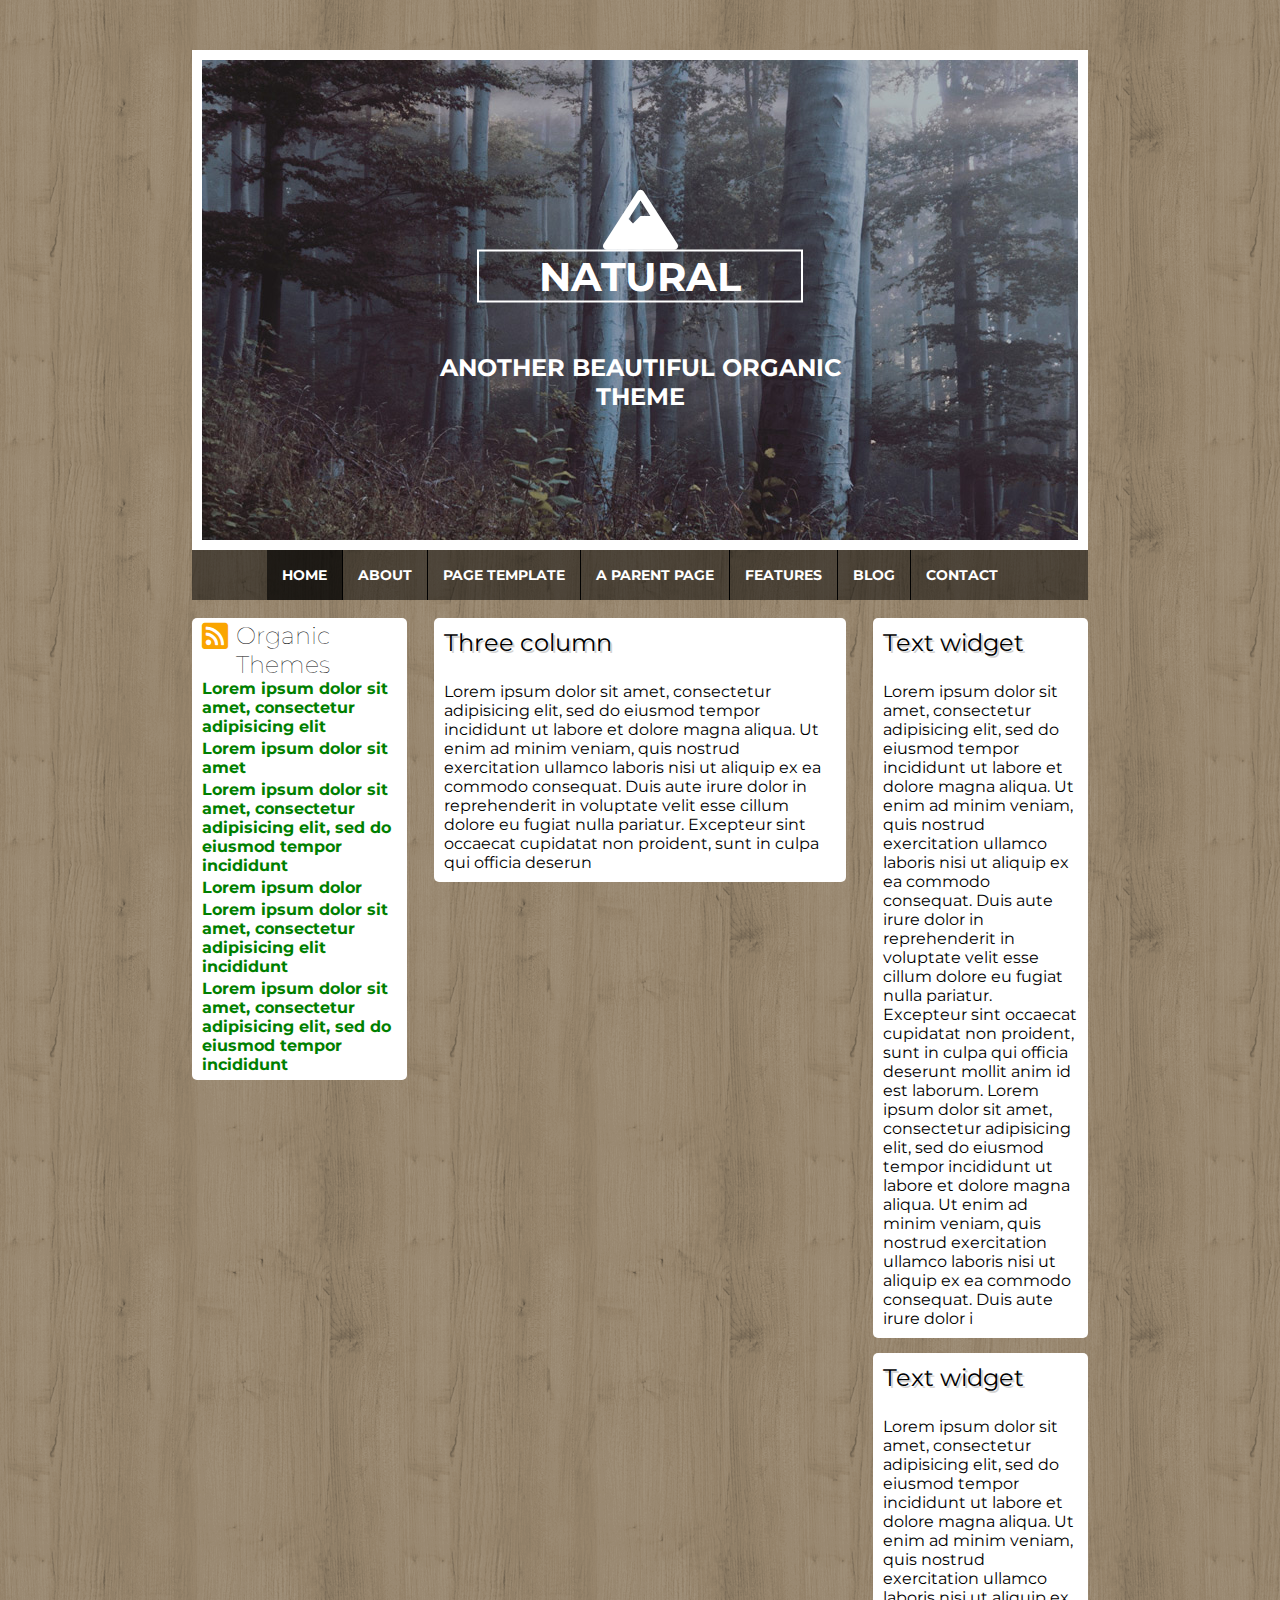
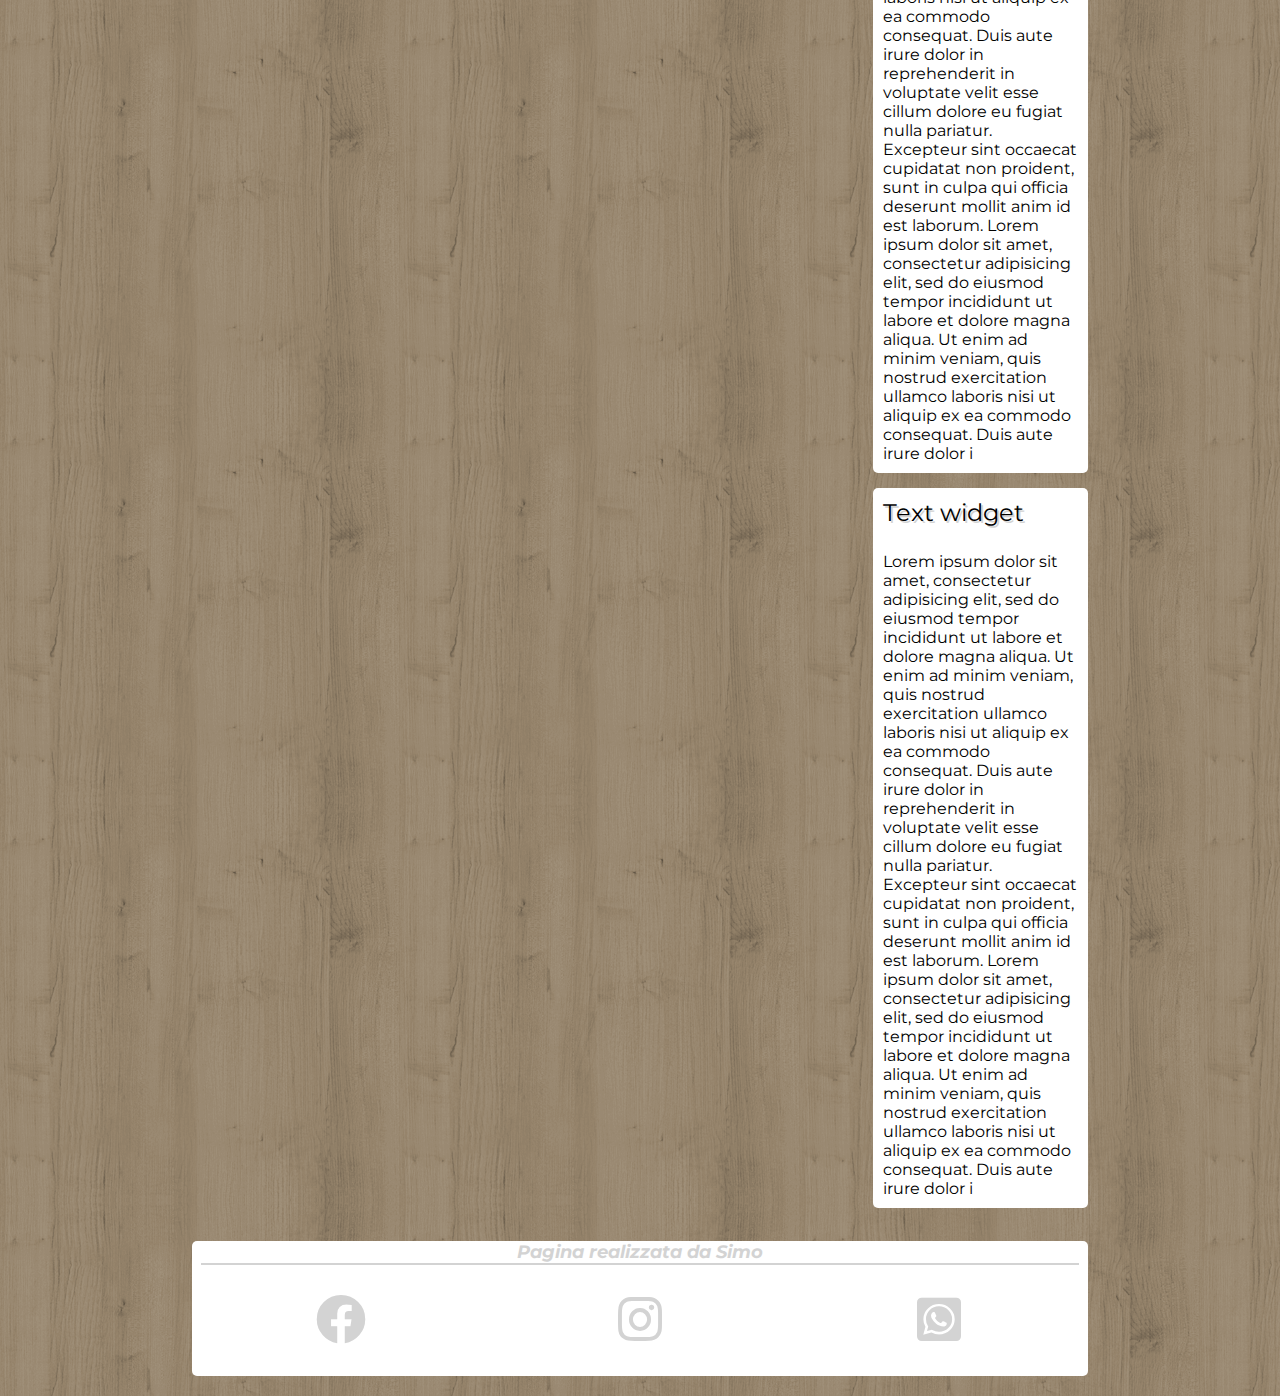
<file: index.html>
<!DOCTYPE html>
<html lang="en" dir="ltr">
  <head>
    <meta charset="utf-8">
    <link rel="stylesheet" href="https://cdnjs.cloudflare.com/ajax/libs/font-awesome/5.11.2/css/all.css">
    <link href="https://fonts.googleapis.com/css?family=Montserrat:400,700&display=swap" rel="stylesheet">
    <link rel="stylesheet" href="css/style.css">
    <title>Struttura wp</title>
  </head>
  <body>
      <div class="container">

        <!-- testata -->
      <header>
        <div class="header-top">
          <div class="logo">
            <div class="title">
              <i class="fas fa-mountain"></i>
              <h1>Natural</h1>
              <h2>another beautiful organic theme</h2>
            </div>
          </div>
        </div>
        <div class="header-bottom">
          <nav class="menu">
            <ul>
              <li class="active"><a href="#">home</a></li><!--
              --><li><a href="#">about</a></li><!--
              --><li><a href="#">page template</a></li><!--
              --><li><a href="#">a parent page</a></li><!--
              --><li><a href="#">features</a></li><!--
              --><li><a href="#">blog</a></li><!--
              --><li><a href="#">contact</a></li>
            </ul>
          </nav>
        </div>
      </header>
      <!-- /testata -->

      <!-- main -->
      <main>
        <div class="col-left float-left">
          <div class="col-left-header">
            <i class="fas fa-rss-square icon float-left"></i>
            <h2 class="float-left">Organic Themes</h2>
          </div>
          <ul>
            <li><a href="#">Lorem ipsum dolor sit amet, consectetur adipisicing elit</a></li>
            <li><a href="#">Lorem ipsum dolor sit amet</a></li>
            <li><a href="#">Lorem ipsum dolor sit amet, consectetur adipisicing elit, sed do eiusmod tempor incididunt</a></li>
            <li><a href="#">Lorem ipsum dolor</a></li>
            <li><a href="#">Lorem ipsum dolor sit amet, consectetur adipisicing elit incididunt</a></li>
            <li><a href="#">Lorem ipsum dolor sit amet, consectetur adipisicing elit, sed do eiusmod tempor incididunt</a></li>
          </ul>

        </div>
        <div class="col-center float-left">
          <div class="element formatting">
            <h2>Three column</h2>
            <p>Lorem ipsum dolor sit amet, consectetur adipisicing elit, sed do eiusmod tempor incididunt ut labore et dolore magna aliqua. Ut enim ad minim veniam, quis nostrud exercitation ullamco laboris nisi ut aliquip ex ea commodo consequat. Duis aute irure dolor in reprehenderit in voluptate velit esse cillum dolore eu fugiat nulla pariatur. Excepteur sint occaecat cupidatat non proident, sunt in culpa qui officia deserun</p>
          </div>


        </div>
        <div class="col-right float-left ">
          <div class="element formatting">
            <h2>Text widget</h2>
            <p>Lorem ipsum dolor sit amet, consectetur adipisicing elit, sed do eiusmod tempor incididunt ut labore et dolore magna aliqua. Ut enim ad minim veniam, quis nostrud exercitation ullamco laboris nisi ut aliquip ex ea commodo consequat. Duis aute irure dolor in reprehenderit in voluptate velit esse cillum dolore eu fugiat nulla pariatur. Excepteur sint occaecat cupidatat non proident, sunt in culpa qui officia deserunt mollit anim id est laborum. Lorem ipsum dolor sit amet, consectetur adipisicing elit, sed do eiusmod tempor incididunt ut labore et dolore magna aliqua. Ut enim ad minim veniam, quis nostrud exercitation ullamco laboris nisi ut aliquip ex ea commodo consequat. Duis aute irure dolor i</p>
          </div>
          <div class="element formatting">
            <h2>Text widget</h2>
            <p>Lorem ipsum dolor sit amet, consectetur adipisicing elit, sed do eiusmod tempor incididunt ut labore et dolore magna aliqua. Ut enim ad minim veniam, quis nostrud exercitation ullamco laboris nisi ut aliquip ex ea commodo consequat. Duis aute irure dolor in reprehenderit in voluptate velit esse cillum dolore eu fugiat nulla pariatur. Excepteur sint occaecat cupidatat non proident, sunt in culpa qui officia deserunt mollit anim id est laborum. Lorem ipsum dolor sit amet, consectetur adipisicing elit, sed do eiusmod tempor incididunt ut labore et dolore magna aliqua. Ut enim ad minim veniam, quis nostrud exercitation ullamco laboris nisi ut aliquip ex ea commodo consequat. Duis aute irure dolor i</p>
          </div>
          <div class="element formatting">
            <h2>Text widget</h2>
            <p>Lorem ipsum dolor sit amet, consectetur adipisicing elit, sed do eiusmod tempor incididunt ut labore et dolore magna aliqua. Ut enim ad minim veniam, quis nostrud exercitation ullamco laboris nisi ut aliquip ex ea commodo consequat. Duis aute irure dolor in reprehenderit in voluptate velit esse cillum dolore eu fugiat nulla pariatur. Excepteur sint occaecat cupidatat non proident, sunt in culpa qui officia deserunt mollit anim id est laborum. Lorem ipsum dolor sit amet, consectetur adipisicing elit, sed do eiusmod tempor incididunt ut labore et dolore magna aliqua. Ut enim ad minim veniam, quis nostrud exercitation ullamco laboris nisi ut aliquip ex ea commodo consequat. Duis aute irure dolor i</p>
          </div>
        </div>
      </main>
      <!-- main -->

      <!-- footer -->
      <footer>
        <div class="piepagina">
          <div class="credential">
            Pagina realizzata da Simo
          </div>
          <div class="social">
            <div class="social-box">
              <a href="#"><i class="fab fa-facebook"></i></a>
            </div>
            <div class="social-box">
              <a href="#"><i class="fab fa-instagram"></i></a>
            </div>
            <div class="social-box">
              <a href="#"><i class="fab fa-whatsapp-square"></i></a>
            </div>
          </div>
        </div>
      </footer>
      <!-- /footer -->

    </div>

  </body>
</html>
</file>
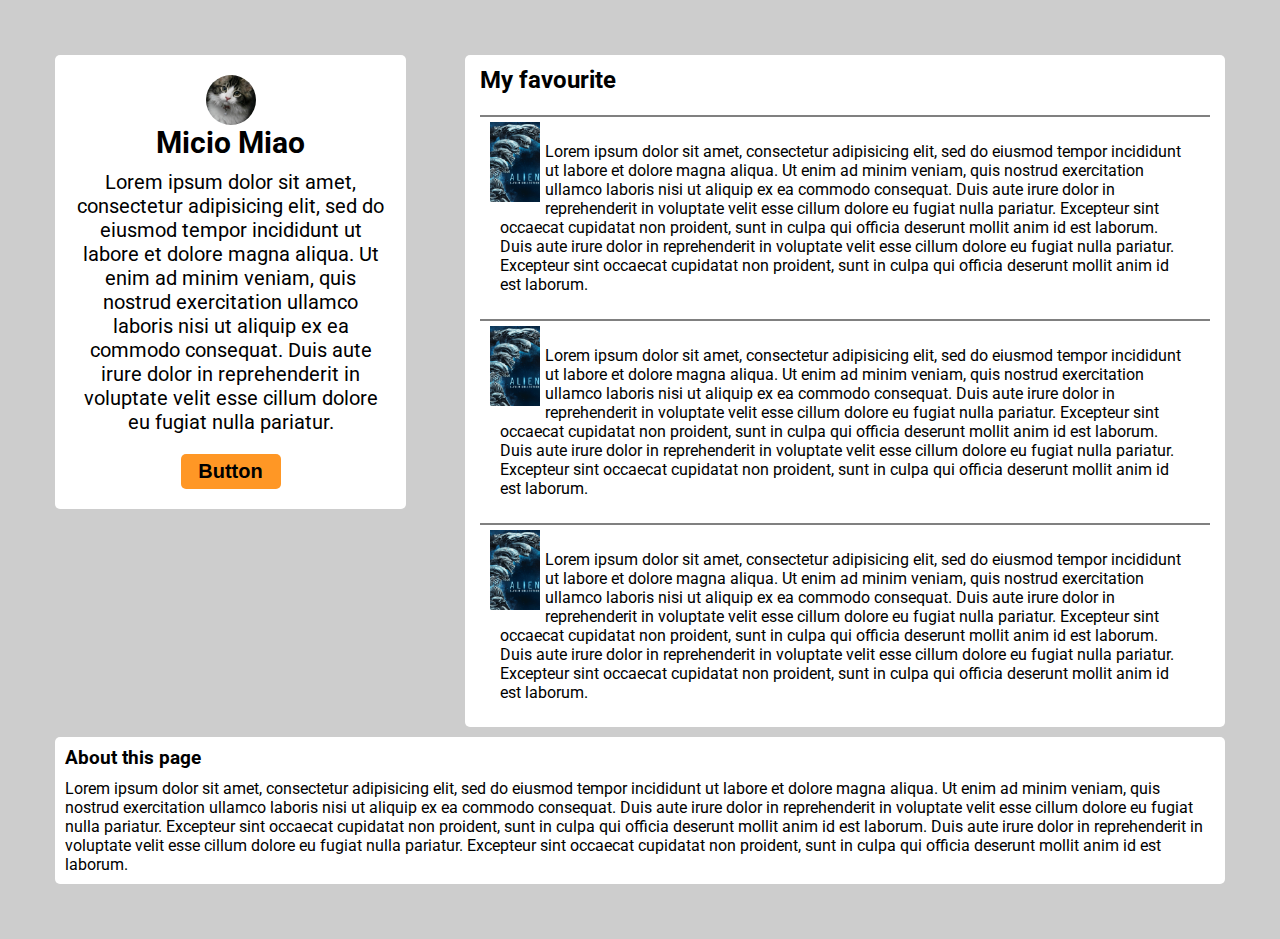
<file: bonus/index.html>
<!DOCTYPE html>
<html lang="en" dir="ltr">
  <head>
    <meta charset="utf-8">
    <link href="https://fonts.googleapis.com/css?family=Roboto:400,700&display=swap" rel="stylesheet">
    <link rel="stylesheet" href="css/style.css">
    <title>layout-blog</title>
  </head>
  <body>
    <div class="container">
      <!-- corpo pagina -->
      <main>
        <div class="container-top">
          <div class="reference">
            <div class="picture">
            </div>
            <h2>Micio Miao</h2>
            <p>Lorem ipsum dolor sit amet, consectetur adipisicing elit, sed do eiusmod tempor incididunt ut labore et dolore magna aliqua. Ut enim ad minim veniam, quis nostrud exercitation ullamco laboris nisi ut aliquip ex ea commodo consequat. Duis aute irure dolor in reprehenderit in voluptate velit esse cillum dolore eu fugiat nulla pariatur.</p>
            <button type="button" name="button">Button</button>

          </div>
          <div class="articles">
            <div class="articles-header">
              <h2>My favourite</h2>
            </div>
            <div class="article">
              <div class="article-img">
              </div>
              <p>Lorem ipsum dolor sit amet, consectetur adipisicing elit, sed do eiusmod tempor incididunt ut labore et dolore magna aliqua. Ut enim ad minim veniam, quis nostrud exercitation ullamco laboris nisi ut aliquip ex ea commodo consequat. Duis aute irure dolor in reprehenderit in voluptate velit esse cillum dolore eu fugiat nulla pariatur. Excepteur sint occaecat cupidatat non proident, sunt in culpa qui officia deserunt mollit anim id est laborum. Duis aute irure dolor in reprehenderit in voluptate velit esse cillum dolore eu fugiat nulla pariatur. Excepteur sint occaecat cupidatat non proident, sunt in culpa qui officia deserunt mollit anim id est laborum.</p>
            </div>
            <div class="article">
              <div class="article-img">
              </div>
              <p>Lorem ipsum dolor sit amet, consectetur adipisicing elit, sed do eiusmod tempor incididunt ut labore et dolore magna aliqua. Ut enim ad minim veniam, quis nostrud exercitation ullamco laboris nisi ut aliquip ex ea commodo consequat. Duis aute irure dolor in reprehenderit in voluptate velit esse cillum dolore eu fugiat nulla pariatur. Excepteur sint occaecat cupidatat non proident, sunt in culpa qui officia deserunt mollit anim id est laborum. Duis aute irure dolor in reprehenderit in voluptate velit esse cillum dolore eu fugiat nulla pariatur. Excepteur sint occaecat cupidatat non proident, sunt in culpa qui officia deserunt mollit anim id est laborum.</p>
            </div>
            <div class="article">
              <div class="article-img">
              </div>
              <p>Lorem ipsum dolor sit amet, consectetur adipisicing elit, sed do eiusmod tempor incididunt ut labore et dolore magna aliqua. Ut enim ad minim veniam, quis nostrud exercitation ullamco laboris nisi ut aliquip ex ea commodo consequat. Duis aute irure dolor in reprehenderit in voluptate velit esse cillum dolore eu fugiat nulla pariatur. Excepteur sint occaecat cupidatat non proident, sunt in culpa qui officia deserunt mollit anim id est laborum. Duis aute irure dolor in reprehenderit in voluptate velit esse cillum dolore eu fugiat nulla pariatur. Excepteur sint occaecat cupidatat non proident, sunt in culpa qui officia deserunt mollit anim id est laborum.</p>
            </div>
          </div>
        </div>
      </main>
      <!-- /corpo pagina -->

      <!-- pie di pagina -->
      <footer>
        <div class="piepagina">
          <h3>About this page</h3>
          <p>Lorem ipsum dolor sit amet, consectetur adipisicing elit, sed do eiusmod tempor incididunt ut labore et dolore magna aliqua. Ut enim ad minim veniam, quis nostrud exercitation ullamco laboris nisi ut aliquip ex ea commodo consequat. Duis aute irure dolor in reprehenderit in voluptate velit esse cillum dolore eu fugiat nulla pariatur. Excepteur sint occaecat cupidatat non proident, sunt in culpa qui officia deserunt mollit anim id est laborum. Duis aute irure dolor in reprehenderit in voluptate velit esse cillum dolore eu fugiat nulla pariatur. Excepteur sint occaecat cupidatat non proident, sunt in culpa qui officia deserunt mollit anim id est laborum.</p>
        </div>
      </footer>
      <!-- /pie di pagina -->
    </div>
  </body>
</html>
</file>
<file: css/style.css>
*{
  box-sizing: border-box;
  margin: 0;
  padding: 0;
}

body{
  background-image: url('../img/default-pattern.png');
  font-family: 'Montserrat', sans-serif;
}

.container{
  width: 70%;
  margin: 0 auto;
  margin-top: 50px;
}

/* sezione testata */

header{
  height: 550px;
  position: relative;
}

.header-top{
  position: relative;
  height: 500px;

}
.header-top .logo{
  position: absolute;
  height: 500px;
  width: 100%;
  border: 10px solid #ffffff;
  background-image: url('../img/default-header.jpg');
  background-size: cover;
  background-position: center;
}
.header-top .title{
  position: absolute;
  color: #ffffff;
  top: 50%;
  left: 50%;
  transform: translate(-50%, -50%);
  text-align: center;
  text-transform: uppercase;
}
.header-top .title h1{
  display: inline-block;
  font-size: 250%;
  border: 2px solid #ffffff;
  padding: 0 60px;
  margin-bottom: 50px;
}
.header-top .title h2{
  font-size: 150%;
}

.header-top .title i{
  display: block;
  font-size: 60px;
}


.header-bottom .menu{
  height: 50px;
  line-height: 50px;
  text-align: center;
  background-color: rgba(0, 0, 0, 0.5);
  text-transform: uppercase;
}

/* sezione menu */

.menu li{
  display: inline-block;
  list-style: none;
  padding: 0 15px;
  border-left: 1px solid black;
}
.menu li:first-child{
  border-left: none;
}
.menu li:hover{
  background-color: rgba(0, 0, 0, 0.6);
}

.active{
  background-color: rgba(0, 0, 0, 0.6);
}

.menu a{
  text-decoration: none;
  font-weight: bold;
  font-size: 14px;
  color: #ffffff;
}

/* sezione main */

main{
  margin: 2% 0;
}
main:after{
  content: '';
  display: table;
  clear: both;
}

.formatting{
  background: #ffffff;
  border-radius: 5px;
  padding: 10px;
}
.formatting h2{
  margin-bottom: 25px;
  text-shadow: 2px 2px lightgrey;
  font-weight: normal;
}

.icon {
  color: #FAA501;
}

/* colonna sinistra */

.float-left{
  float: left;
}

.col-left{
  width: 24%;
  background: #ffffff;
  border-radius: 5px;
  padding: 3px 10px;
}
.col-left li{
  list-style: none;
  padding-bottom: 3px;
}
.col-left a{
  color: green;
  font-weight: bold;
  text-decoration: none;
}
.col-left h2{
  font-weight: lighter;
}

.col-left-header i{
  font-size: 30px;
  padding-right: 8px;
}
.col-left-header h2{
  display: inline-block;
  width: 10%;
}
.col-left-header:after{
  content: "";
  display: table;
  clear: both;
}

/* colonna centro */

.col-center{
  width: 46%;
  margin: 0 3%;
}

/* colonna destra */

.col-right{
  width: 24%;
}
.col-right .element{
  margin-bottom: 15px;
}

/* sezione footer */

.piepagina{
  background-color: #ffffff;
  margin-bottom: 20px;
  border-radius: 5px;
}

.credential{
  width: 98%;
  margin: 0 auto;
  color: lightgrey;
  font-style: italic;
  font-weight: bold;
  font-size: 18px;
  text-align: center;
  border-bottom: 2px solid lightgrey;
}

.social::after{
  content: "";
  display: table;
  clear: both;
}
.social-box{
  float: left;
  width: calc(100% / 3);
  font-size: 50px;
  text-align: center;
  padding: 25px 0;
}

.social-box a{
  text-decoration: none;
  color: lightgrey;
}

.social-box a:hover{
  color: grey;
}
</file>
<file: bonus/css/style.css>
*{
  box-sizing: border-box;
  margin: 0;
  padding: 0;
}

body{
  font-family: 'Roboto', sans-serif;
}

.container{
  width: 100%;
  padding: 55px;
  background-color: #CDCDCD;
}

/* corpo pagina */

.container-top:after{
  content: "";
  display: table;
  clear: both;
}

.container-top{
  margin-bottom: 10px;
}

/* sezione presentazione */

.reference{
  float: left;
  width: 30%;
  margin-right: 5%;
  background-color: #ffffff;
  font-size: 20px;
  text-align: center;
  padding: 20px;
}
.reference h2{
  padding-bottom: 10px;
}
.reference button{
  background-color: #FF9725;
  width: 100px;
  height: 35px;
  border-radius: 5px;
  border: none;
  font-size: 20px;
  font-weight: bold;
  cursor: pointer;
}
.reference p{
  padding-bottom: 20px;
}

.picture{
  height: 50px;
  width: 50px;
  margin: 0 auto;
  border-radius: 100%;
  background-image: url("../img/gatti-905-675x904.jpg");
  background-size: cover;
  background-position: center;
}

/* sezione articoli */

.articles{
  float: left;
  width: 65%;
  background-color: #ffffff;
}
.articles-header{
  width: 96%;
  margin: 0 auto;
  line-height: 50px;
  border-bottom: 2px solid grey;
  padding-bottom: 10px;
}

.article{
  width: 96%;
  margin: 0 auto;
  border-bottom: 2px solid grey;
  padding: 5px 10px;
}
.article:last-child{
  border-bottom: none;
}
.article:after{
  content: "";
  display: table;
  clear: both;
}
.article p{
  padding: 20px 10px;
}

.article-img{
  float: left;
  width: 50px;
  height: 80px;
  background-image: url("../img/6123519_so.jpg");
  background-size: cover;
  background-position: center;
  margin-right: 5px;
}

/* sezione footer */

.piepagina{
  width: 100%;
  background-color: #ffffff;
  padding: 10px;
}
.piepagina h3{
  padding-bottom: 10px;
}

.reference, .articles, .piepagina{
  border-radius: 5px;
}
</file>
